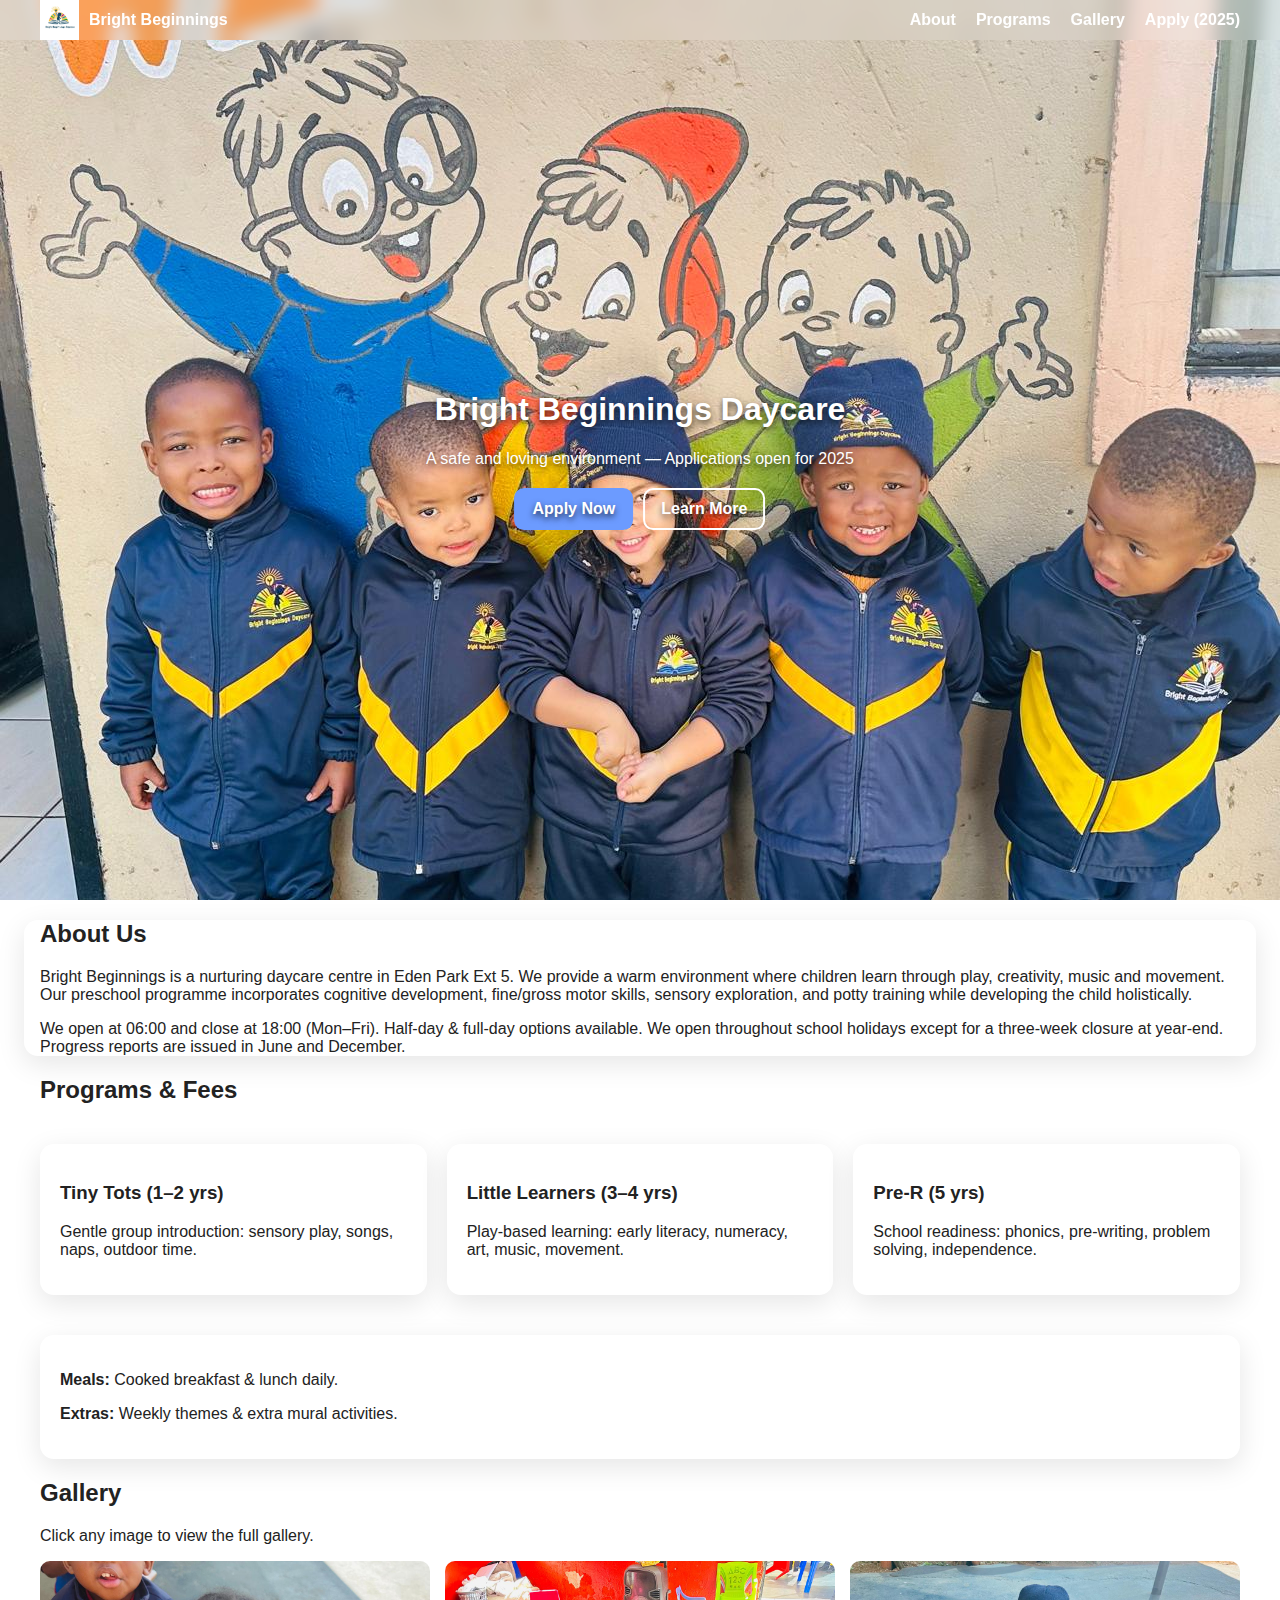
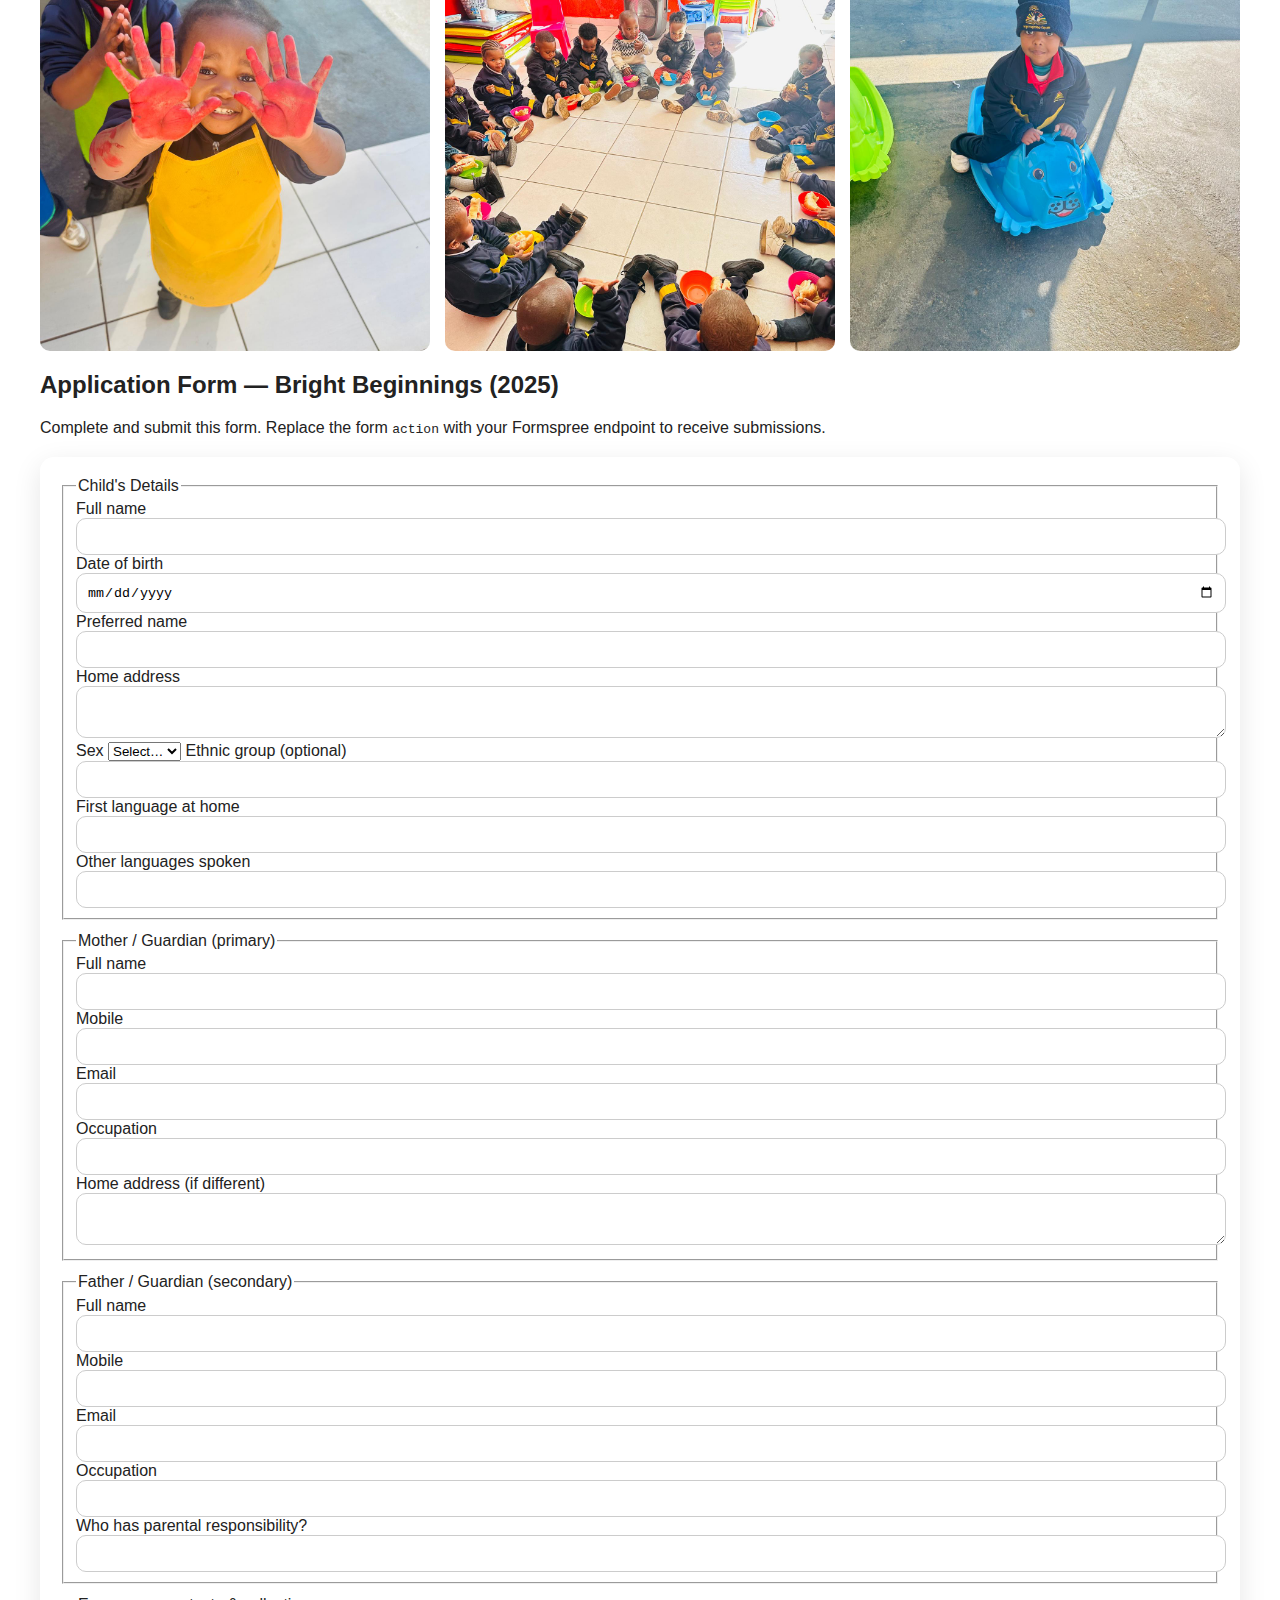
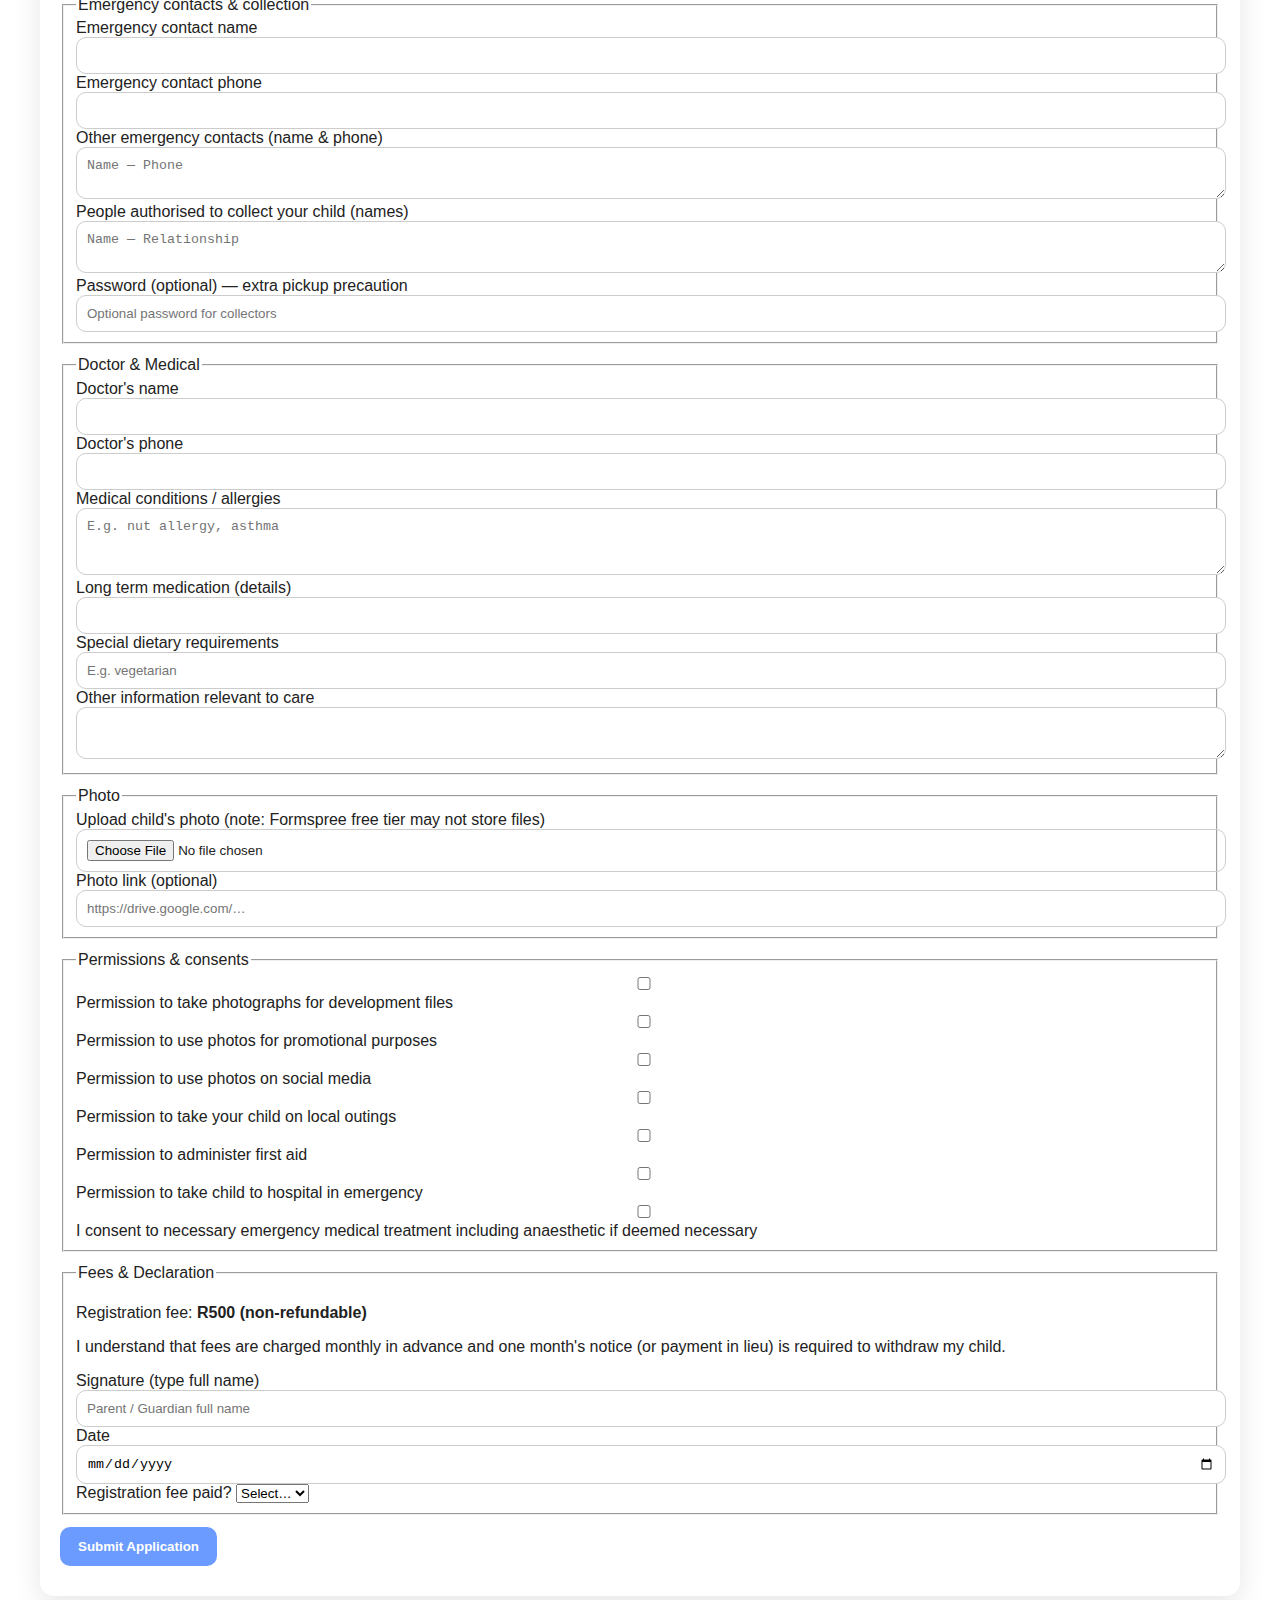
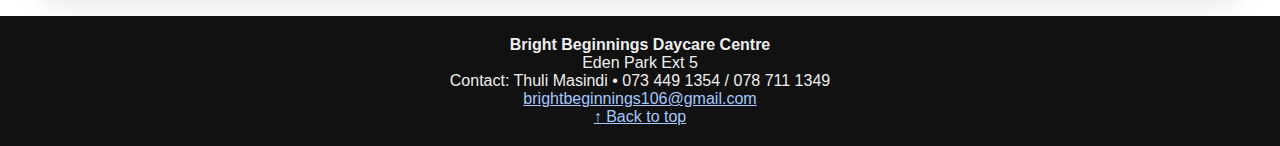
<file: index.html>
<!doctype html>
<html lang="en">
<head>
  <meta charset="utf-8" />
  <meta name="viewport" content="width=device-width,initial-scale=1" />
  <title>Bright Beginnings Daycare Centre</title>
  <meta name="description" content="Bright Beginnings Daycare Centre — a safe, loving home away from home in Eden Park Ext 5. Applications open for 2025." />
  <link rel="stylesheet" href="styles.css">
</head>
<body>
  <!-- Header -->
  <header class="site-header">
    <div class="wrap header-inner">
      <a class="brand" href="#home">
  <img src="images/logo.png" alt="Bright Beginnings Logo" class="logo-img">
  <span class="brand-text">Bright Beginnings</span>
</a>

      <nav class="nav">
        <button id="menuToggle" class="menu-toggle" aria-expanded="false" aria-controls="primaryMenu">☰</button>
        <ul id="primaryMenu" class="nav-list">
          <li><a href="#about">About</a></li>
          <li><a href="#programs">Programs</a></li>
          <li><a href="#gallery">Gallery</a></li>
          <li><a href="#apply" class="btn-cta">Apply (2025)</a></li>
        </ul>
      </nav>
    </div>
  </header>

  <!-- Hero Slider -->
  <section class="hero-slider" id="home">
    <div class="slide active" style="background-image:url('images/slide1.jpg')">
      <div class="overlay center">
        <h1>Bright Beginnings Daycare</h1>
        <p>A safe and loving environment — Applications open for 2025 </p>
        <div class="hero-buttons">
          <a href="#apply" class="btn-primary">Apply Now</a>
          <a href="#about" class="btn-outline">Learn More</a>
        </div>
      </div>
    </div>
    <div class="slide" style="background-image:url('images/slide2.jpg')">
      <div class="overlay center">
        <h1>Qualified Staff </h1>
        <p>First Aid trained, caring staff in separate age classes </p>
        <div class="hero-buttons">
          <a href="#programs" class="btn-primary">Our Programs</a>
        </div>
      </div>
    </div>
    <div class="slide" style="background-image:url('images/slide3.jpg')">
      <div class="overlay center">
        <h1>Nutritious Meals </h1>
        <p>Cooked breakfast & lunch provided daily </p>
        <div class="hero-buttons">
          <a href="#apply" class="btn-primary">Enroll Today</a>
        </div>
      </div>
    </div>
  </section>

  <!-- Everything else remains unchanged (About, Programs, Gallery, Application Form, Footer) -->
  <section id="about" class="wrap section card">
    <h2>About Us</h2>
    <p>Bright Beginnings is a nurturing daycare centre in Eden Park Ext 5. We provide a warm environment where children learn through play, creativity, music and movement. Our preschool programme incorporates cognitive development, fine/gross motor skills, sensory exploration, and potty training while developing the child holistically.</p>
    <p>We open at 06:00 and close at 18:00 (Mon–Fri). Half-day & full-day options available. We open throughout school holidays except for a three-week closure at year-end. Progress reports are issued in June and December.</p>
  </section>

  <!-- Programs -->
  <section id="programs" class="wrap section">
    <h2>Programs & Fees</h2>
    <div class="grid cards">
      <article class="card">
        <h3>Tiny Tots (1–2 yrs)</h3>
        <p>Gentle group introduction: sensory play, songs, naps, outdoor time.</p>
      </article>
      <article class="card">
        <h3>Little Learners (3–4 yrs)</h3>
        <p>Play-based learning: early literacy, numeracy, art, music, movement.</p>
      </article>
      <article class="card">
        <h3>Pre-R (5 yrs)</h3>
        <p>School readiness: phonics, pre-writing, problem solving, independence.</p>
      </article>
    </div>
    <div class="notes card">
      <p><strong>Meals:</strong> Cooked breakfast & lunch daily.</p>
      <p><strong>Extras:</strong> Weekly themes & extra mural activities.</p>
    </div>
  </section>

  <!-- Gallery Preview -->
<section id="gallery" class="wrap section">
  <h2>Gallery</h2>
  <p class="muted">Click any image to view the full gallery.</p>
  <div class="gallery-grid">
    <a href="gallery.html"><img src="gallery/gallery1.jpg" alt="Painting activity"></a>
    <a href="gallery.html"><img src="gallery/gallery2.jpg" alt="Story time"></a>
    <a href="gallery.html"><img src="gallery/gallery3.jpg" alt="Outdoor play"></a>
  </div>
</section>


   
    <!-- Application Form -->
    <section id="apply" class="wrap section">
      <h2>Application Form — Bright Beginnings (2025)</h2>
      <p class="muted">Complete and submit this form. Replace the form <code>action</code> with your Formspree endpoint to receive submissions.</p>

      <div class="card form-card">
        <form id="applicationForm"
              action="https://formspree.io/f/xgvlrzjr"
              method="POST"
              enctype="multipart/form-data"
              novalidate>

          <!-- Child Details -->
          <fieldset>
            <legend>Child's Details</legend>

            <label>Full name
              <input name="child_full_name" type="text" required>
            </label>

            <div class="two-col">
              <label>Date of birth
                <input name="child_dob" type="date" required>
              </label>
              <label>Preferred name
                <input name="child_preferred_name" type="text">
              </label>
            </div>

            <label>Home address
              <textarea name="child_address" rows="2" required></textarea>
            </label>

            <div class="two-col">
              <label>Sex
                <select name="child_gender" required>
                  <option value="">Select…</option>
                  <option>Female</option>
                  <option>Male</option>
                  <option>Other</option>
                </select>
              </label>
              <label>Ethnic group (optional)
                <input name="child_ethnic" type="text">
              </label>
            </div>

            <div class="two-col">
              <label>First language at home
                <input name="child_language" type="text">
              </label>
              <label>Other languages spoken
                <input name="child_other_languages" type="text">
              </label>
            </div>
          </fieldset>

          <!-- Parent / Guardian -->
          <fieldset>
            <legend>Mother / Guardian (primary)</legend>
            <div class="two-col">
              <label>Full name
                <input name="mother_name" type="text">
              </label>
              <label>Mobile
                <input name="mother_mobile" type="tel">
              </label>
            </div>
            <div class="two-col">
              <label>Email
                <input name="mother_email" type="email">
              </label>
              <label>Occupation
                <input name="mother_occupation" type="text">
              </label>
            </div>
            <label>Home address (if different)
              <textarea name="mother_address" rows="2"></textarea>
            </label>
          </fieldset>

          <fieldset>
            <legend>Father / Guardian (secondary)</legend>
            <div class="two-col">
              <label>Full name
                <input name="father_name" type="text">
              </label>
              <label>Mobile
                <input name="father_mobile" type="tel">
              </label>
            </div>
            <div class="two-col">
              <label>Email
                <input name="father_email" type="email">
              </label>
              <label>Occupation
                <input name="father_occupation" type="text">
              </label>
            </div>
            <label>Who has parental responsibility?
              <input name="parental_responsibility" type="text">
            </label>
          </fieldset>

          <!-- Emergency & Collection -->
          <fieldset>
            <legend>Emergency contacts & collection</legend>
            <div class="two-col">
              <label>Emergency contact name
                <input name="emergency_name" type="text" required>
              </label>
              <label>Emergency contact phone
                <input name="emergency_phone" type="tel" required>
              </label>
            </div>

            <label>Other emergency contacts (name & phone)
              <textarea name="other_emergency_contacts" rows="2" placeholder="Name — Phone"></textarea>
            </label>

            <label>People authorised to collect your child (names)
              <textarea name="authorised_collectors" rows="2" placeholder="Name — Relationship"></textarea>
            </label>

            <label>Password (optional) — extra pickup precaution
              <input name="collection_password" type="text" placeholder="Optional password for collectors">
            </label>
          </fieldset>

          <!-- Medical & Dietary -->
          <fieldset>
            <legend>Doctor & Medical</legend>

            <div class="two-col">
              <label>Doctor's name
                <input name="doctor_name" type="text">
              </label>
              <label>Doctor's phone
                <input name="doctor_phone" type="tel">
              </label>
            </div>

            <label>Medical conditions / allergies
              <textarea name="medical_conditions" rows="3" placeholder="E.g. nut allergy, asthma"></textarea>
            </label>

            <div class="two-col">
              <label>Long term medication (details)
                <input name="long_term_medication" type="text">
              </label>
              <label>Special dietary requirements
                <input name="dietary_requirements" type="text" placeholder="E.g. vegetarian">
              </label>
            </div>

            <label>Other information relevant to care
              <textarea name="other_info" rows="2"></textarea>
            </label>
          </fieldset>

          <!-- Photo / Upload -->
          <fieldset>
            <legend>Photo</legend>
            <div class="two-col">
              <label>Upload child's photo (note: Formspree free tier may not store files)
                <input name="child_photo" type="file" accept="image/*">
              </label>
              <label>Photo link (optional)
                <input name="photo_url" type="url" placeholder="https://drive.google.com/…">
              </label>
            </div>
          </fieldset>

          <!-- Permissions -->
          <fieldset>
            <legend>Permissions & consents</legend>
            <div class="checkboxes">
              <label><input name="consent_photos" type="checkbox" value="Yes"> Permission to take photographs for development files</label>
              <label><input name="consent_promote" type="checkbox" value="Yes"> Permission to use photos for promotional purposes</label>
              <label><input name="consent_social" type="checkbox" value="Yes"> Permission to use photos on social media</label>
              <label><input name="consent_outings" type="checkbox" value="Yes"> Permission to take your child on local outings</label>
              <label><input name="consent_firstaid" type="checkbox" value="Yes"> Permission to administer first aid</label>
              <label><input name="consent_hospital" type="checkbox" value="Yes"> Permission to take child to hospital in emergency</label>
              <label><input name="consent_emergency_treatment" type="checkbox" value="Yes"> I consent to necessary emergency medical treatment including anaesthetic if deemed necessary</label>
            </div>
          </fieldset>

          <!-- Fees & Declaration -->
          <fieldset>
            <legend>Fees & Declaration</legend>
            <p class="muted">Registration fee: <strong>R500 (non-refundable)</strong></p>
            <p class="muted">I understand that fees are charged monthly in advance and one month's notice (or payment in lieu) is required to withdraw my child.</p>

            <label>Signature (type full name)
              <input name="signature_name" type="text" required placeholder="Parent / Guardian full name">
            </label>

            <div class="two-col">
              <label>Date
                <input name="signature_date" type="date" required>
              </label>
              <label>Registration fee paid?
                <select name="registration_fee_paid">
                  <option value="">Select…</option>
                  <option value="Yes">Yes</option>
                  <option value="No">No</option>
                </select>
              </label>
            </div>
          </fieldset>

          <!-- Submit -->
          <div class="form-actions">
            <button type="submit" class="btn-primary">Submit Application</button>
            <button type="reset" class="btn-outline">Clear</button>
            <div id="formStatus" class="form-status" aria-live="polite"></div>
          </div>
        </form>
      </div>
    </section>


  <!-- Footer -->
  <footer class="site-footer">
    <div class="wrap footer-inner">
      <div>
        <strong>Bright Beginnings Daycare Centre</strong><br>
        Eden Park Ext 5<br>
        Contact: Thuli Masindi • 073 449 1354 / 078 711 1349<br>
        <a href="mailto:brightbeginnings106@gmail.com">brightbeginnings106@gmail.com</a>
      </div>
      <a href="#home" class="back-top">↑ Back to top</a>
    </div>
  </footer>

  <script src="script.js" defer></script>
</body>
</html>
</file>
<file: styles.css>
:root {
  --brand:#6c9bff;
  --accent:#ff9f1c;
  --radius:14px;
  --shadow:0 8px 28px rgba(0,0,0,0.1);
}

body {
  margin:0;
  font-family: "Comic Sans MS","Nunito",sans-serif;
  background:linear-gradient(135deg,#ffecd2 0%,#fcb69f 25%,#a1c4fd 50%,#c2e9fb 100%);
  background-attachment: fixed;
  color:#222;
}

/* Header */
.site-header {
  position:fixed; top:0; left:0; width:100%;
  background:rgba(255,255,255,0.15);
  backdrop-filter:blur(10px);
  z-index:1000;
}
.header-inner {display:flex; align-items:center; justify-content:space-between;}
.brand {display:flex; align-items:center; gap:10px; color:#fff; text-decoration:none; font-weight:700;}
.nav-list {list-style:none; display:flex; gap:20px; margin:0; padding:0;}
.nav-list a {color:#fff; text-decoration:none; font-weight:600;}
.nav-list a:hover {text-decoration:underline;}
.menu-toggle {display:none;}

/* Hero Slider */
.hero-slider {
  position: relative;
  height: 100vh;
  overflow: hidden;
}
.hero-slider .slide {
  position: absolute;
  inset: 0;
  background-size: cover;
  background-position: center;
  opacity: 0;
  transition: opacity 1s ease-in-out;
  z-index: 0; /* hidden slides stay behind */
}
.hero-slider .slide.active {
  opacity: 1;
  z-index: 1; /* active slide always on top */
}
.hero-slider .overlay.center {
  position: absolute;
  top: 50%;
  left: 50%;
  transform: translate(-50%, -50%);
  text-align: center;
  color: #fff;
  text-shadow: 0 3px 6px rgba(0,0,0,.7);
}
.hero-buttons {
  margin-top: 20px;
  display: flex;
  gap: 10px;
  justify-content: center;
}
.btn-primary {
  background: var(--brand);
  color: #fff;
  padding: 12px 18px;
  border-radius: 10px;
  border: none;
  text-decoration: none;
  font-weight: 700;
}
.btn-outline {
  background: transparent;
  border: 2px solid #fff;
  color: #fff;
  padding: 10px 16px;
  border-radius: 10px;
  text-decoration: none;
  font-weight: 700;
}

/* Sections */
.section {padding:80px 16px;}
.card {background:#fff; border-radius:var(--radius); box-shadow:var(--shadow); padding:20px; margin:20px 0;}
.grid.cards {display:grid; grid-template-columns:repeat(auto-fit,minmax(250px,1fr)); gap:20px;}
.notes {margin-top:20px;}

/* ---------------------------
   Gallery Grid (Shared)
----------------------------*/
.gallery-grid {
  display: grid;
  grid-template-columns: repeat(3, 1fr); /* 3 on desktop */
  gap: 15px;
}

.gallery-grid a {
  display: block;
  width: 100%;
}

.gallery-grid img {
  width: 100%;
  height: auto;
  border-radius: 10px;
  display: block;
  object-fit: cover;
  transition: transform 0.3s ease;
  cursor: pointer;
}

/* Hover zoom */
.gallery-grid img:hover {
  transform: scale(1.05);
}

/* Tablets (max-width 768px) → 2 columns */
@media (max-width: 768px) {
  .gallery-grid {
    grid-template-columns: repeat(2, 1fr);
  }
}

/* Mobile (max-width 480px) → 1 column */
@media (max-width: 480px) {
  .gallery-grid {
    grid-template-columns: 1fr;
  }
}

/* ---------------------------
   Lightbox
----------------------------*/
.lightbox {
  position: fixed;
  inset: 0;
  background: rgba(0, 0, 0, 0.85);
  display: flex;
  align-items: center;
  justify-content: center;
  z-index: 2000;

  /* Start hidden with opacity 0 */
  opacity: 0;
  pointer-events: none;
  transition: opacity 0.4s ease;
}

/* Lightbox visible */
.lightbox.show {
  opacity: 1;
  pointer-events: all;
}

/* Lightbox image */
.lightbox img {
  max-width: 90%;
  max-height: 90vh;
  border-radius: 10px;
  box-shadow: 0 10px 25px rgba(0,0,0,0.5);

  /* Smooth fade-in for the image */
  opacity: 0;
  transform: scale(0.95);
  transition: opacity 0.4s ease, transform 0.4s ease;
}

/* When lightbox is active, fade the image in */
.lightbox.show img {
  opacity: 1;
  transform: scale(1);
}

/* Close button */
.lb-close {
  position: absolute;
  top: 20px;
  right: 20px;
  background: #fff;
  border: none;
  border-radius: 50%;
  width: 40px;
  height: 40px;
  cursor: pointer;
  font-size: 1.2rem;
  line-height: 40px;
  text-align: center;
  box-shadow: 0 2px 5px rgba(0,0,0,0.3);
  transition: background 0.3s ease;
}

.lb-close:hover {
  background: #eee;
}

/* Form */
form {display:grid; gap:12px;}
input, textarea {width:100%; padding:10px; border:1px solid #ccc; border-radius:10px;}
.form-status {margin-top:10px; font-weight:700;}

/* Footer */
.site-footer {background:#111; color:#eee; padding:20px; text-align:center;}
.site-footer a {color:#a5c8ff;}

/* Responsive */
@media(max-width:768px){
  .menu-toggle {display:block; background:none; border:none; color:#fff; font-size:24px;}
  .nav-list {display:none; flex-direction:column; background:#fff; position:absolute; top:60px; right:20px; border-radius:10px; padding:10px;}
  .nav-list a {color:#333;}
}
/* Add to styles.css */
.wrap {
  max-width: 1200px;   /* controls the width */
  margin: 0 auto;      /* centers content */
  padding: 0 16px;     /* space on the sides */
}
.logo-img {
  height: 40px;   /* adjust size */
  width: auto;
}
</file>
